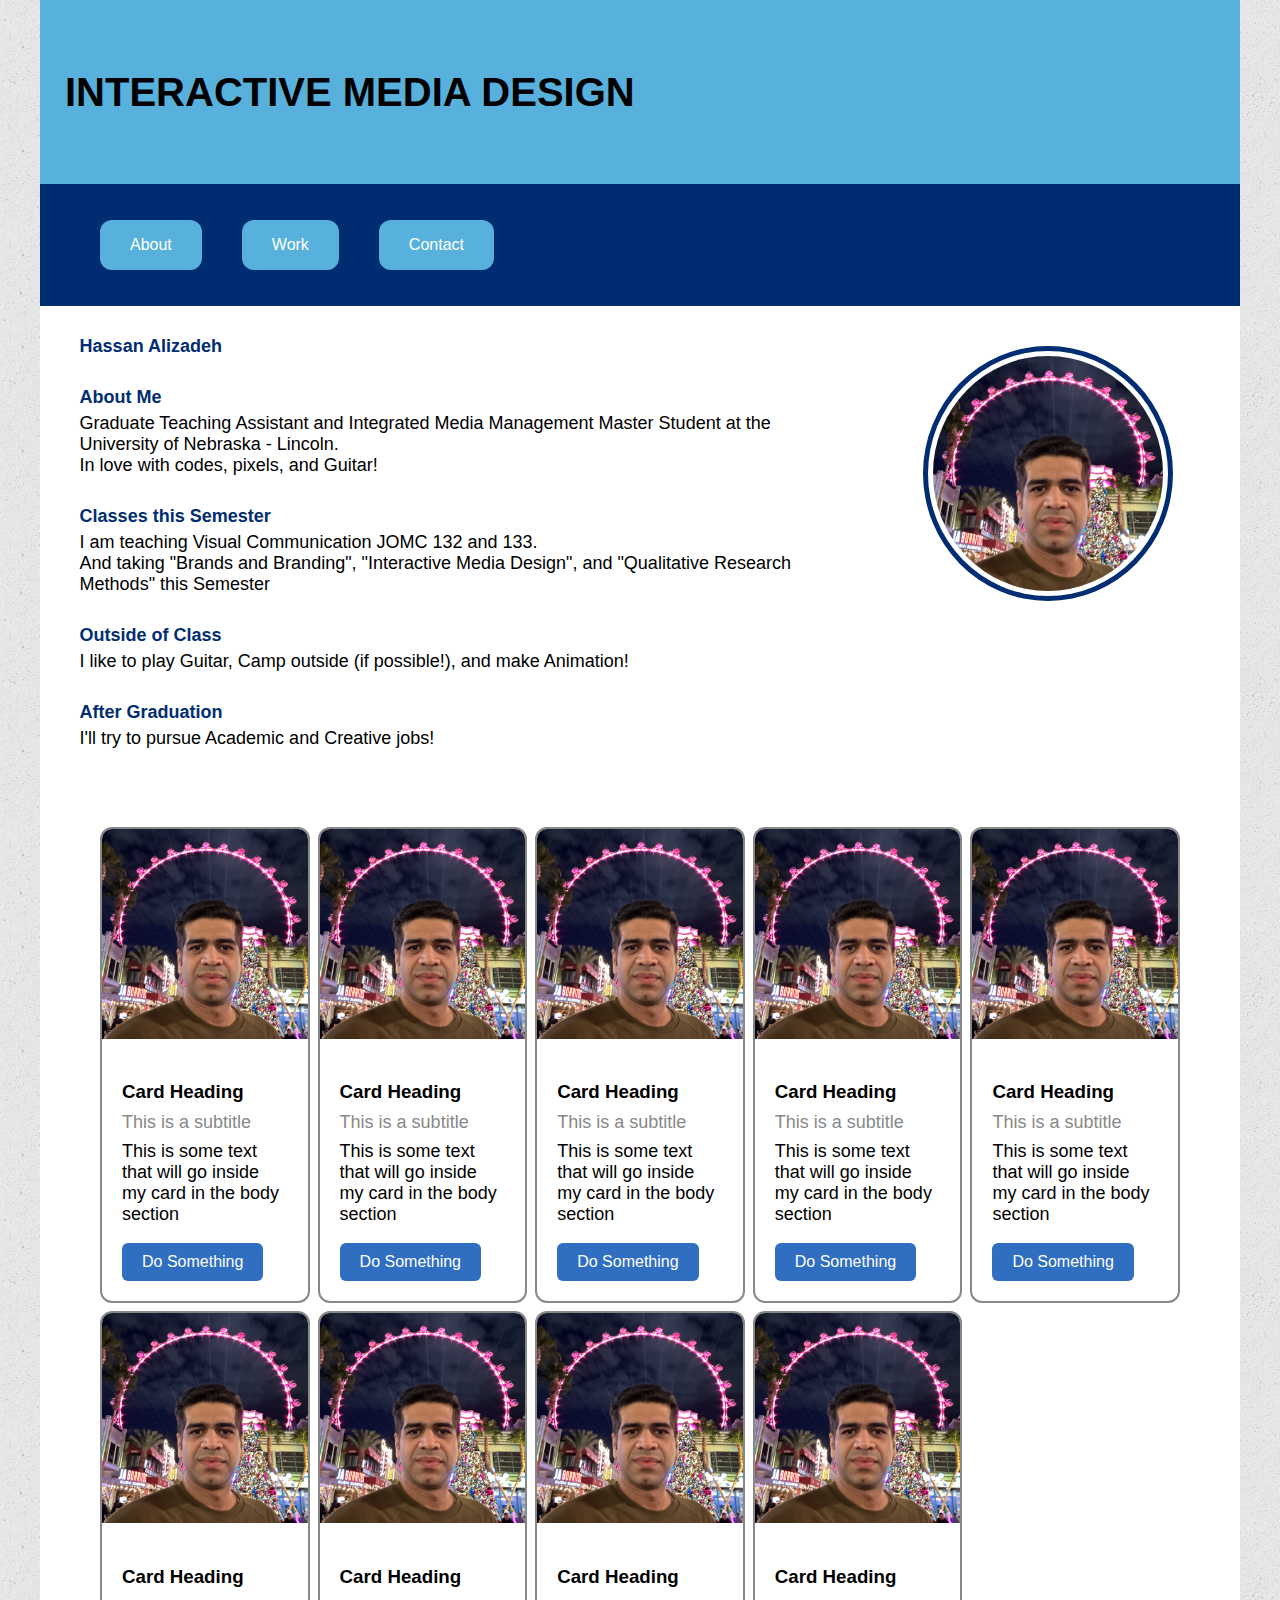
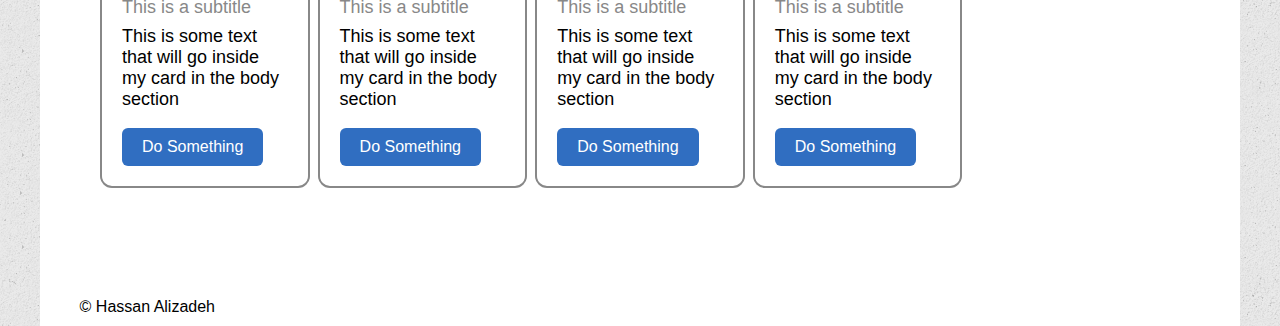
<file: assignments/index.html>
<!DOCTYPE html>
<html lang="en">
<head>
    <meta charset="UTF-8">
    <meta name="viewport" content="width=device-width, initial-scale=1.0">
    <title>Hassan</title>
    <link rel="stylesheet" href="styles.css">
    
</head>

<body>
<div class="container">
    <header>
        <h1>Interactive Media Design</h1>
    </header>

    <nav>
        <ul>
             <li>
                    <a href="/assignments/index.html">About</a>
                </li> 
                <li>
                    <a href="/assignments/work.html">Work</a>
                </li>           <li>
             <a href="/assignments/contact.html">Contact</a>
            </li>
        </ul>
    </nav>

        <section class="col-span-8">
            <h2>Hassan Alizadeh</h2>
            <h2>About Me</H2>
            <p>Graduate Teaching Assistant and Integrated Media Management Master Student at the University of Nebraska - Lincoln. <br> In love with codes, pixels, and Guitar!</p>
            
            <h2>Classes this Semester</H2>
            <p>I am teaching Visual Communication JOMC 132 and 133. <br> And taking "Brands and Branding", "Interactive Media Design", and "Qualitative Research Methods" this Semester</p>
        
            <H2>Outside of Class</H2>
            <p>I like to play Guitar, Camp outside (if possible!), and make Animation!</p>
        
            <H2>After Graduation</H2>
            <p>I'll try to pursue Academic and Creative jobs!</p>
            </section>
            
            <aside class="col-span-4" id="aside">
                <img src="/Images/Hassan.png" alt="Hassan">
            </aside>
    <div class="card-stack">
        <div class="card">
            <img src="/Images/Hassan.png" alt="Hassan" class="card-img">
            <div class="card-body">
            <h3 class="card-heading">Card Heading</h3>
            <p class="card-subtitle">This is a subtitle</p>
            <p>This is some text that will go inside my card in the body section</p>
            <a class="btn card-btn" href="#">Do Something</a> 
            </div>
            </div> 
            <div class="card">
                <img src="/Images/Hassan.png" alt="Hassan" class="card-img">
                <div class="card-body">
                <h3 class="card-heading">Card Heading</h3>
                <p class="card-subtitle">This is a subtitle</p>
                <p>This is some text that will go inside my card in the body section</p>
                <a class="btn card-btn" href="#">Do Something</a> 
                </div>
                </div>
                <div class="card">
                    <img src="/Images/Hassan.png" alt="Hassan" class="card-img">
                    <div class="card-body">
                    <h3 class="card-heading">Card Heading</h3>
                    <p class="card-subtitle">This is a subtitle</p>
                    <p>This is some text that will go inside my card in the body section</p>
                    <a class="btn card-btn" href="#">Do Something</a> 
                    </div>
                    </div>
                    <div class="card">
                        <img src="/Images/Hassan.png" alt="Hassan" class="card-img">
                        <div class="card-body">
                        <h3 class="card-heading">Card Heading</h3>
                        <p class="card-subtitle">This is a subtitle</p>
                        <p>This is some text that will go inside my card in the body section</p>
                        <a class="btn card-btn" href="#">Do Something</a> 
                        </div>
                        </div>

                        <div class="card">
                            <img src="/Images/Hassan.png" alt="Hassan" class="card-img">
                            <div class="card-body">
                            <h3 class="card-heading">Card Heading</h3>
                            <p class="card-subtitle">This is a subtitle</p>
                            <p>This is some text that will go inside my card in the body section</p>
                            <a class="btn card-btn" href="#">Do Something</a> 
                            </div>
                            </div>
                            <div class="card">
                                <img src="/Images/Hassan.png" alt="Hassan" class="card-img">
                                <div class="card-body">
                                <h3 class="card-heading">Card Heading</h3>
                                <p class="card-subtitle">This is a subtitle</p>
                                <p>This is some text that will go inside my card in the body section</p>
                                <a class="btn card-btn" href="#">Do Something</a> 
                                </div>
                                </div>
                                <div class="card">
                                    <img src="/Images/Hassan.png" alt="Hassan" class="card-img">
                                    <div class="card-body">
                                    <h3 class="card-heading">Card Heading</h3>
                                    <p class="card-subtitle">This is a subtitle</p>
                                    <p>This is some text that will go inside my card in the body section</p>
                                    <a class="btn card-btn" href="#">Do Something</a> 
                                    </div>
                                    </div>
                                    <div class="card">
                                        <img src="/Images/Hassan.png" alt="Hassan" class="card-img">
                                        <div class="card-body">
                                        <h3 class="card-heading">Card Heading</h3>
                                        <p class="card-subtitle">This is a subtitle</p>
                                        <p>This is some text that will go inside my card in the body section</p>
                                        <a class="btn card-btn" href="#">Do Something</a> 
                                        </div>
                                        </div>
                                        <div class="card">
                                            <img src="/Images/Hassan.png" alt="Hassan" class="card-img">
                                            <div class="card-body">
                                            <h3 class="card-heading">Card Heading</h3>
                                            <p class="card-subtitle">This is a subtitle</p>
                                            <p>This is some text that will go inside my card in the body section</p>
                                            <a class="btn card-btn" href="#">Do Something</a> 
                                            </div>
                                            </div>

         </div>
         
    
    <footer class="foot">&copy; Hassan Alizadeh</footer>
</div>
</body>
</html>
</file>
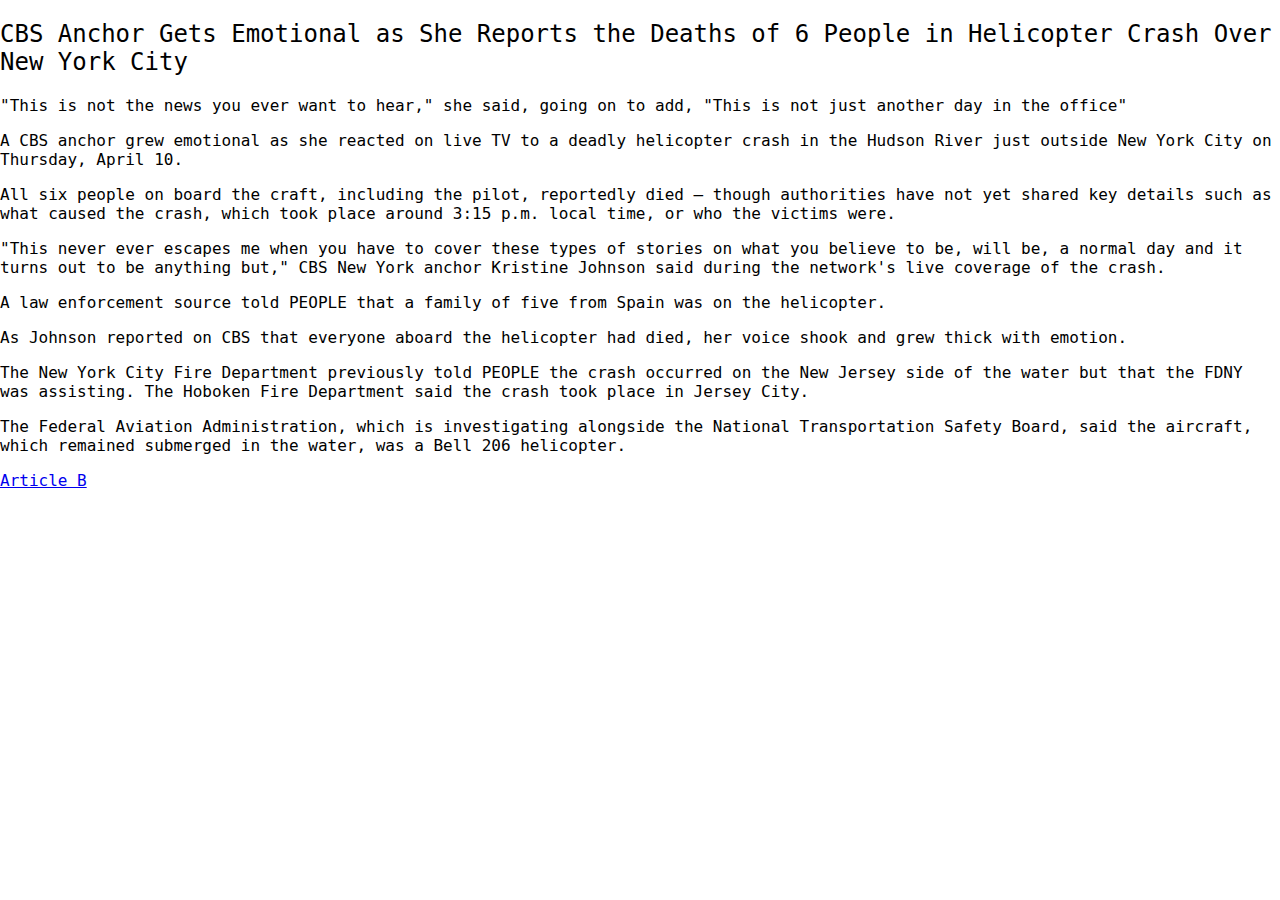
<file: A.html>
<!DOCTYPE html>
<html lang="en">
<head>
    <meta charset="UTF-8">
    <meta name="viewport" content="width=device-width, initial-scale=1.0">
    <title>Evaluating Perceptions of News Articles</title>
    <link rel="stylesheet" href="/css/styles.css">
    <script src="/assignments/script.js"></script>
    <link rel="preconnect" href="https://fonts.googleapis.com">
    <link rel="preconnect" href="https://fonts.gstatic.com" crossorigin>
</head>
<body>
    <main>
    <div class="textPage">
    <div class="article">
        <div><h2>CBS Anchor Gets Emotional as She Reports the Deaths of 6 People in Helicopter Crash Over New York City</h2>

            <p>"This is not the news you ever want to hear," she said, going on to add, "This is not just another day in the office"</p>
            
            <p>A CBS anchor grew emotional as she reacted on live TV to a deadly helicopter crash in the Hudson River just outside New York City on Thursday, April 10.</p>
            
            <p>All six people on board the craft, including the pilot, reportedly died — though authorities have not yet shared key details such as what caused the crash, which took place around 3:15 p.m. local time, or who the victims were.</p>
            
            <p>"This never ever escapes me when you have to cover these types of stories on what you believe to be, will be, a normal day and it turns out to be anything but," CBS New York anchor Kristine Johnson said during the network's live coverage of the crash.</p>
            
            <p>A law enforcement source told PEOPLE that a family of five from Spain was on the helicopter.</p>
            
            <p>As Johnson reported on CBS that everyone aboard the helicopter had died, her voice shook and grew thick with emotion.</p>
                        
            <p>The New York City Fire Department previously told PEOPLE the crash occurred on the New Jersey side of the water but that the FDNY was assisting. The Hoboken Fire Department said the crash took place in Jersey City.</p>
            
            <p>The Federal Aviation Administration, which is investigating alongside the National Transportation Safety Board, said the aircraft, which remained submerged in the water, was a Bell 206 helicopter.</p>
            </div>

    </div>
    <div class="boxTest">
        <a href="B.html">Article B</a>
      </div>
    </div> 
    </main>
</body>
</html>
</file>
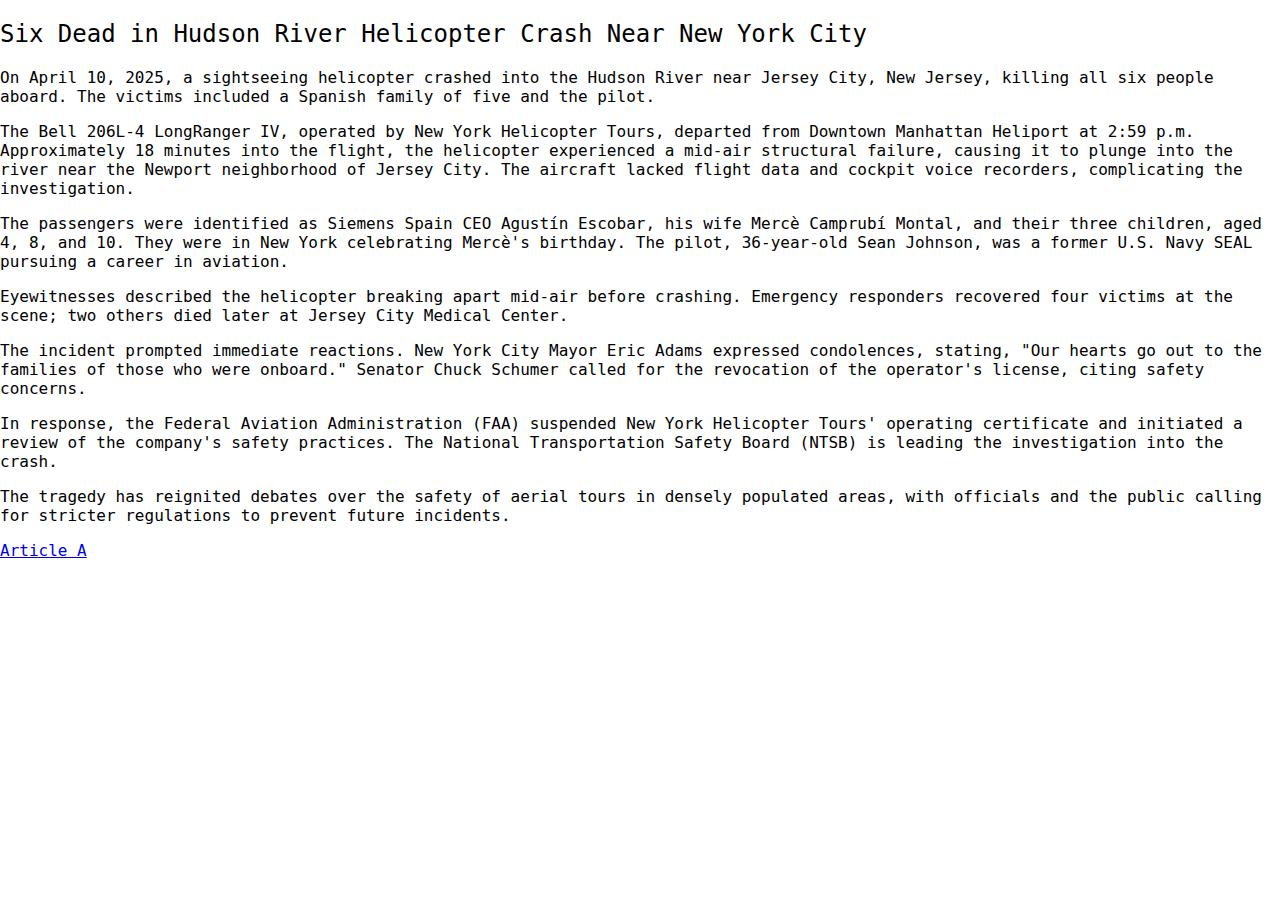
<file: B.html>
<!DOCTYPE html>
<html lang="en">
<head>
    <meta charset="UTF-8">
    <meta name="viewport" content="width=device-width, initial-scale=1.0">
    <title>Evaluating Perceptions of News Articles</title>
    <link rel="stylesheet" href="/css/styles.css">
    <script src="/assignments/script.js"></script>
    <link rel="preconnect" href="https://fonts.googleapis.com">
    <link rel="preconnect" href="https://fonts.gstatic.com" crossorigin>
</head>
<body>
    <main>
    <div class="textPage">
    <div class="article">
        <div>
            <h2>Six Dead in Hudson River Helicopter Crash Near New York City​</h2>
            
            <p>On April 10, 2025, a sightseeing helicopter crashed into the Hudson River near Jersey City, New Jersey, killing all six people aboard. The victims included a Spanish family of five and the pilot.​</p>
            
            <p>The Bell 206L-4 LongRanger IV, operated by New York Helicopter Tours, departed from Downtown Manhattan Heliport at 2:59 p.m. Approximately 18 minutes into the flight, the helicopter experienced a mid-air structural failure, causing it to plunge into the river near the Newport neighborhood of Jersey City. The aircraft lacked flight data and cockpit voice recorders, complicating the investigation. ​</p>
            
            <p>The passengers were identified as Siemens Spain CEO Agustín Escobar, his wife Mercè Camprubí Montal, and their three children, aged 4, 8, and 10. They were in New York celebrating Mercè's birthday. The pilot, 36-year-old Sean Johnson, was a former U.S. Navy SEAL pursuing a career in aviation. </p>
            
            <p>Eyewitnesses described the helicopter breaking apart mid-air before crashing. Emergency responders recovered four victims at the scene; two others died later at Jersey City Medical Center. </p>
            
            <p>The incident prompted immediate reactions. New York City Mayor Eric Adams expressed condolences, stating, "Our hearts go out to the families of those who were onboard." Senator Chuck Schumer called for the revocation of the operator's license, citing safety concerns. </p>
            
            <p>In response, the Federal Aviation Administration (FAA) suspended New York Helicopter Tours' operating certificate and initiated a review of the company's safety practices. The National Transportation Safety Board (NTSB) is leading the investigation into the crash. ​</p>
            
            <p>The tragedy has reignited debates over the safety of aerial tours in densely populated areas, with officials and the public calling for stricter regulations to prevent future incidents.​</p>
            
            </div>

    </div>
    <div class="boxTest">
        <a href="A.html">Article A</a>
      </div>
    </div> 
    </main>
</body>
</html>
</file>
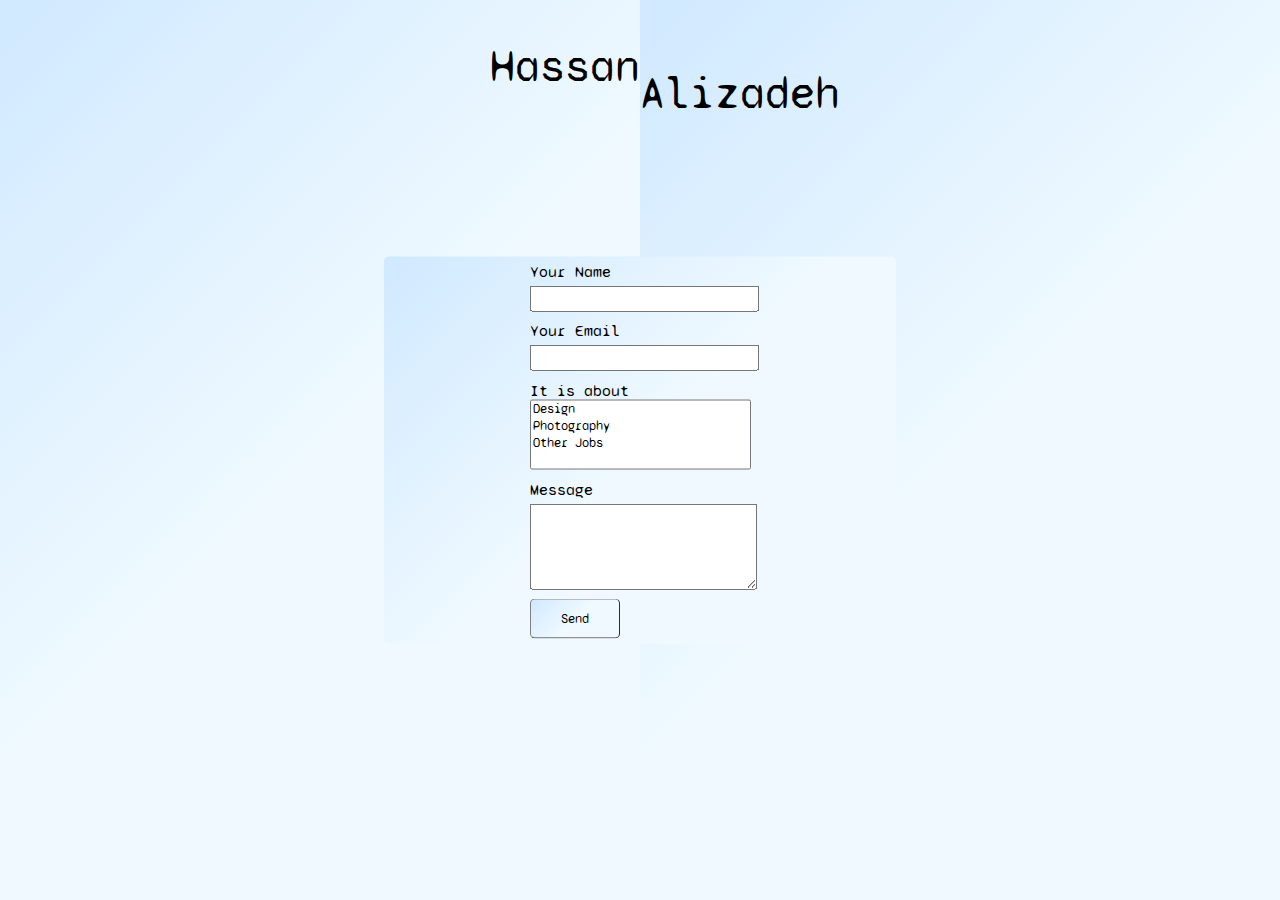
<file: contact.html>
<!DOCTYPE html>
<html lang="en">

<head>
  <meta charset="UTF-8">
  <meta name="viewport" content="width=device-width, initial-scale=1.0">
  <title>Hassan Alizadeh Portfolio</title>
  <link rel="stylesheet" href="/css/styles.css">
  <script src="js/script.js"></script>
  <link rel="preconnect" href="https://fonts.googleapis.com">
  <link rel="preconnect" href="https://fonts.gstatic.com" crossorigin>
  <link href="https://fonts.googleapis.com/css2?family=Syne+Mono&display=swap" rel="stylesheet">
</head>

<body>
  <div class="main">
    <section class="center-sec">
      <Div class="formb">
      <form class="fff" name="contact" method="POST" data-netlify="true" data-netlify-recaptcha="true">
        <input type="hidden" name="form-name" value="contact">
        <p>
          <label>Your Name <input type="text" name="name" /></label>
        </p>
        <p>
          <label>Your Email <input type="email" name="email" /></label>
        </p>
        <p>
          <label>It is about <select name="role[]" multiple>
            <option value="Design">Design</option>
            <option value="Photography">Photography</option>
            <option value="Other">Other Jobs</option>
          </select></label>
        </p>
        <p>
          <label>Message<textarea name="message"></textarea></label>
        </p>
        <div data-netlify-recaptcha="true"></div>
        <p>
          <button type="submit">Send</button>
        </p>
      </form>
    </Div>
    </section>

    <section class="leftc">
      <div class="left-countainer">
        <div class="box">
          <h1 class="box"><a href="/index.html">Hassan</a></h1>
        </div>
      </div>
    </section>

    <section class="rightc">
      <div class="right-countainer">
        <div class="box">
          <h1 class="box"><a href="/index.html">Alizadeh</a></h1>
        </div>
      </div>
    </section>
  </div>

</body>

</html>
</file>
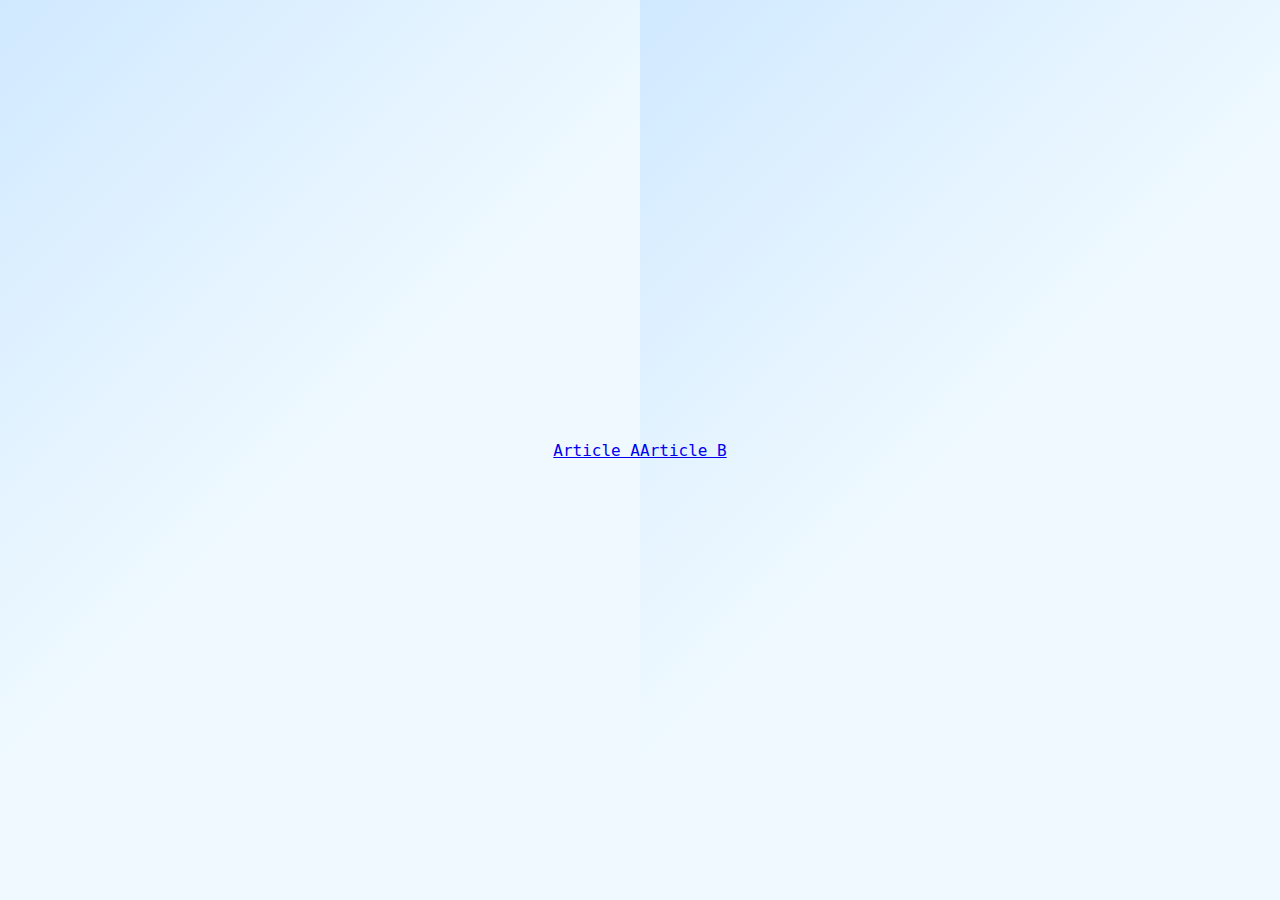
<file: test.html>
<!DOCTYPE html>
<html lang="en">
<head>
    <meta charset="UTF-8">
    <meta name="viewport" content="width=device-width, initial-scale=1.0">
    <title>Evaluating Perceptions of News Articles</title>
    <link rel="stylesheet" href="/css/styles.css">
    <script src="/assignments/script.js"></script>
    <link rel="preconnect" href="https://fonts.googleapis.com">
    <link rel="preconnect" href="https://fonts.gstatic.com" crossorigin>
</head>
<body>

  <div class="main">
    <section class="center-sec">
    </section>

    <section class="left">
      <div class="left-countainer">
        <div class="boxTest">
          <a href="A.html">Article A</a>
        </div>
      </div>
    </section>

    <section class="right">
      <div class="right-countainer">
        <div class="boxTest">
          <a href="B.html">Article B</a>
        </div>
      </div>
    </section>


    <div>
    </div>
  </div>
    
</body>
</html>
</file>
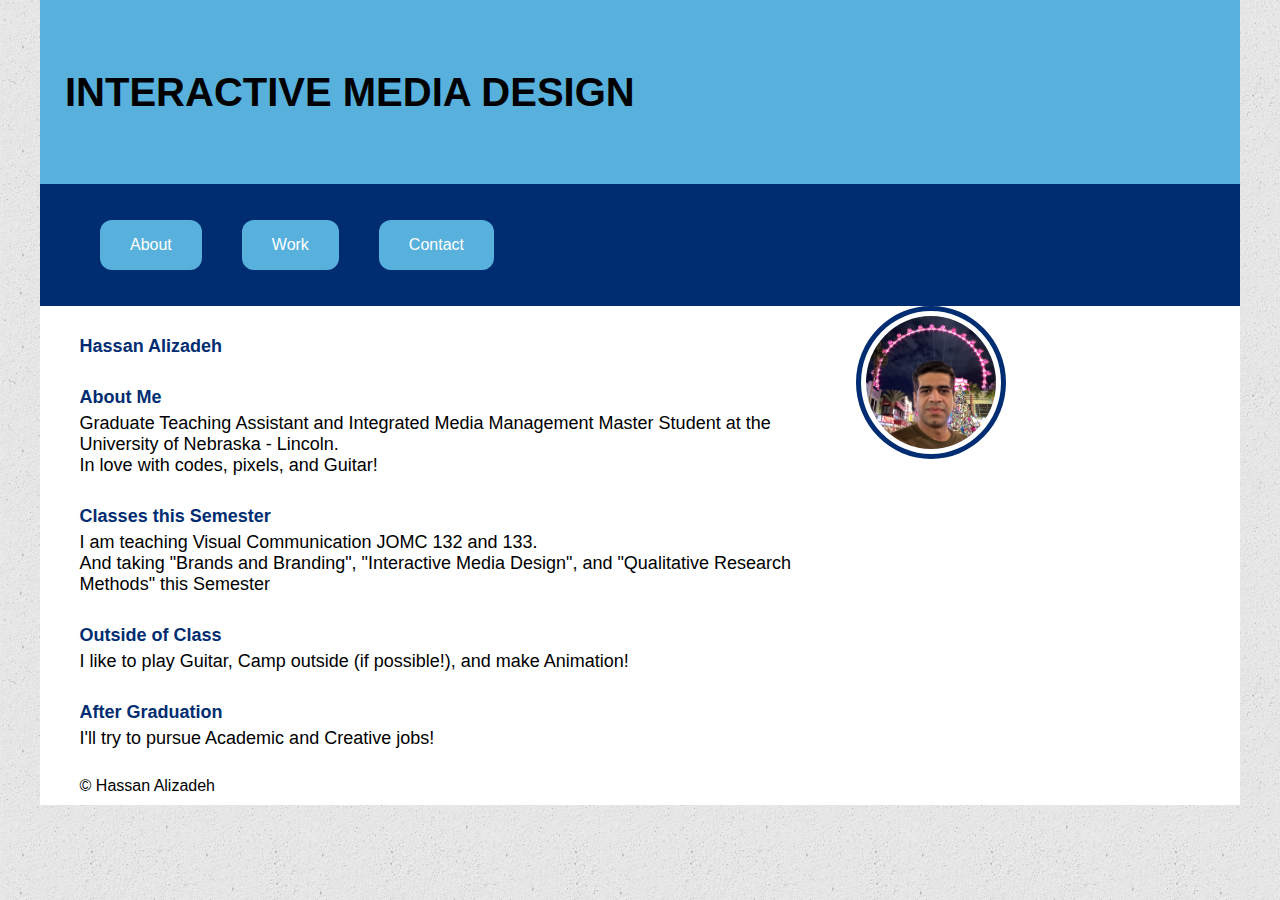
<file: assignments/contact.html>
<!DOCTYPE html>
<html lang="en">
<head>
    <meta charset="UTF-8">
    <meta name="viewport" content="width=device-width, initial-scale=1.0">
    <title>Hassan</title>
    <link rel="stylesheet" href="styles.css">
    
</head>

<body>
<div class="container">
    <header>
        <h1>Interactive Media Design</h1>
    </header>

    <nav>
        <ul>
             <li>
                    <a href="/assignments/index.html">About</a>
                </li> 
                <li>
                    <a href="/assignments/work.html">Work</a>
                </li>           <li>
             <a href="/assignments/contact.html">Contact</a>
            </li>
        </ul>
    </nav>

        <section class="col-span-8">
            <h2>Hassan Alizadeh</h2>
            <h2>About Me</H2>
            <p>Graduate Teaching Assistant and Integrated Media Management Master Student at the University of Nebraska - Lincoln. <br> In love with codes, pixels, and Guitar!</p>
            
            <h2>Classes this Semester</H2>
            <p>I am teaching Visual Communication JOMC 132 and 133. <br> And taking "Brands and Branding", "Interactive Media Design", and "Qualitative Research Methods" this Semester</p>
        
            <H2>Outside of Class</H2>
            <p>I like to play Guitar, Camp outside (if possible!), and make Animation!</p>
        
            <H2>After Graduation</H2>
            <p>I'll try to pursue Academic and Creative jobs!</p>
            </section>
            <aside class="col-span-4">
                <img src="/Images/Hassan.png" alt="Hassan" width="150">
            </aside>

    
    <footer class="foot">&copy; Hassan Alizadeh</footer>
</div>
</body>
</html>
</file>
<file: assignments/styles.css>
* {
    box-sizing: border-box;
    font-family: sans-serif;
}
header {
    background-color: #57b1dc;
    padding: 40px 25px;
    margin: 0;
}


nav {
    background-color: #002d71;
}

nav ul {
    display: flex;
    list-style: none;
    padding: 20px 40px;
}

nav ul li a {
    display: block;
    color: #fff;
    text-decoration: none;
    background-color: #57b1dc;
    padding: 16px 30px;
    margin: 0 20px;
    border-radius: 12px;
    transition: background-color 0.20s ease;
}

nav ul li a:hover {
    background-color: #2f94c3;
}

body {
    Margin: 0;
    background-image: url(/Images/bg.png);
}

aside img {
    max-width: 250px;
    border-radius: 50%;
    padding: 5px;
    border: 5px solid #002d71;
  }

section img {
    border-radius: 50%;
    padding: 5px;
    border: 5px solid #002d71;
  }

h1 {
    font-size: 40px;
    font-weight: bold;
    text-transform: uppercase;
    border-bottom: 2px solid #57b1dc;
    margin-top: 30px;
}

h2 {
    margin-top: 30px;
    font-family: sans-serif;
    font-size: 18px;
    color: #002d71;
}


p {
    margin-top: -10px;
    font-size: 18px;
}


/*** container ***/

.container {
    background-color: white;
    display: grid;
    column-gap: 1.5rem;
    grid-template-columns: repeat(12, 1fr);
    margin: 0 auto;
    width: min(95%, 75rem);
}

.container > * {
    grid-column: span 12;
}

@media screen and (min-width: 40rem) {
    .col-span-8 {
        grid-column: span 8;
        padding: 0 5%;
    }
    .col-span-4 {
        grid-column: span 4;
    }
    .foot {
        display: grid;
        grid-column: span 8;
        padding: 10px 5%;
    }
}

#Project {
    text-align: center;
}

#aside {
    text-align: center;
    padding-top: 40px;
}

@media (max-width:720px) {
    nav ul {
        flex-direction: column;
        gap: 20px;
    }
}

.card-stack {
    display: grid;
    grid-template-columns: repeat(auto-fill, minmax(200px, 1fr));
    gap: 8px;
    margin-bottom: 40px;
    padding: 5%;
}

.card {
    border: 2px solid #888;
    border-radius: 12px;
    overflow: hidden;
}

.card-img {
    width: 100%;
}

.card-btn {
    display: inline-block;
    text-decoration: none;
    padding: 10px 20px;
    background-color: rgb(48,110,193);
    color: #fff;
    border-radius: 6px;
    transition: all 0.2s ease;
  }
  

.card-body {
    padding: 20px;
}

.card-subtitle {
    color: #888;
  }

.card-btn:hover {
    background-color: rgb(68,130,213);
  }
</file>
<file: css/styles.css>
* {
    font-family: "Syne Mono", monospace;
    font-weight: 400;
    font-style: normal;
  }

  body {
    margin: 0;
  }

.main {
    position: fixed;
    background: rgb(239, 249, 255);
    display: flex;
    height: 100vh;
}


.center-sec {
    height: 100vh;
    width: 100vw;
    position: absolute;
    display: flex;
    align-items: center;
    /* Center vertically */
    justify-content: center;
    /* Center horizontally */
}

#page1 {
    border-radius: 100%;
    height: 200px;
    z-index: 1;
}

.left {
    background: linear-gradient(-45deg, rgba(239, 249, 255, 1) 50%, rgba(208, 233, 255, 1) 100%);
    width: 50vw;
    display: flex;
    align-items: center;
    /* Center vertically */
    justify-content: end;
    /* Center horizontally */
}

.left h1 {
    right: 50%;
    z-index: 2;
    position: absolute;
    top: 22%;
    font-size: 45PX;
}

.left-container {
    display: flex;
}


.right {
    width: 50vw;
    background: linear-gradient(-45deg, rgba(239, 249, 255, 1) 50%, rgba(208, 233, 255, 1) 100%);
    display: flex;
    align-items: center;
    /* Center vertically */
    justify-content: start;
    /* Center horizontally */
}

.right h1 {
    z-index: 2;
    position: absolute;
    top: 27%;
    font-size: 45PX;
}


.right-container {
    display: flex;
}

.scroll {
    text-align: center;
    display: block;
    position: absolute;
    top: 70%;
    left: 47%;
    }

.glow {
    position: absolute;
    background: radial-gradient(circle, rgba(0, 71, 134, 0.8842130602240896) 0%, rgba(79, 189, 255, 0) 48%);
    border-radius: 100%;
    height: 400px;
    width: 400px;
}


.grid-container {
    width: 100vw;
    height: 100vh;
    position: relative;
}

.grid {
    width: 100vw;
    height: 100vh;
    margin: 0 calc(100vw / 20 * 3);
    position: absolute;

}

@media only screen and (max-width: 580px) {
    .grid {
        margin: 0;
        width: 100vw;
        height: 89.444vw;
    }
}

.gridBlock {
    background-size: contain;
    background-repeat: no-repeat;
    pointer-events: auto;
}

.gridBlock canvas {
    width: 100%;
    height: 100%;
}

.gridLayer {
    position: absolute;
    top: 0;
    left: 0;
    width: 90%;
    height: 90%;
    will-change: transform;
    transform-origin: 44.951% 50%;
    z-index: 1;
    pointer-events: none;
}


.gridLayer:nth-child(1) .gridBlock {
    top: 10vw;
    left: 10vw;
    width: 10vw;
    height: 10vw;
    border-radius: 0 100%;
}

@media only screen and (max-width: 580px) {
    .gridLayer:nth-child(1) .gridBlock {
        top: 20vw;
        left: 23vw;
        width: 15vw;
        height: 15vw;
    }
}

.gridLayer:nth-child(1) a {
    height: 100%;
    display: flex;
    align-items: center;
    justify-content: center;
}


.gridLayer:nth-child(2) .gridBlock {
    top: 20vw;
    left: 50vw;
    width: 10vw;
    height: 10vw;
    border-radius: 100% 0;
}



.gridLayer:nth-child(2) .gridBlock {
    top: 20vw;
    left: 50vw;
    width: 10vw;
    height: 10vw;
}

@media only screen and (max-width: 580px) {
    .gridLayer:nth-child(2) .gridBlock {
        top: 23.889vw;
        left: 63.889vw;
        width: 15vw;
        height: 15vw;        
    }
}

.gridLayer:nth-child(2) a {
    height: 100%;
    display: block;
    align-items: center;
    justify-content: center;
}


.gridLayer:nth-child(3) .gridBlock {
    left: 15vw;
    bottom: 10vw;
    width: 10vw;
    height: 10vw;
}

@media only screen and (max-width: 580px) {
    .gridLayer:nth-child(3) .gridBlock {
        top: 90vw;
        width: 15vw;
        height: 15vw;
    }
}

.gridLayer:nth-child(3) a {
    height: 100%;
    display: block;
    align-items: center;
    justify-content: center;
}

.gridLayer:nth-child(4) .gridBlock {
    bottom: 5vw;
    left: 42.5vw;
    width: 10vw;
    height: 10vw;
}

@media only screen and (max-width: 580px) {
    .gridLayer:nth-child(4) .gridBlock {
        position: absolute;
        top: 60vh;
        left: 60vw;
        width: 15vw;
        height: 15vw;
    }
}

.gridLayer:nth-child(4) a {
    height: 100%;
    display: block;
    align-items: center;
    justify-content: center;
}

.gridBlock {
    display: block;
    position: absolute;
    z-index: 999;
    pointer-events: auto;
}

.gridBlock h1 {
    position: absolute;
    bottom: -40%;
}

@media only screen and (max-width: 580px) {
.gridBlock h1 {
    font-size: 10px;
}}



.formb {
    display: flex;
    background: linear-gradient(-45deg, rgba(239, 249, 255, 1) 50%, rgba(208, 233, 255, 1) 100%);
    position: absolute;
    align-items: center;
    min-width: 40vw;
    min-height: 40vh;
    top: 50%;
    left: 50%;
    transform: translate(-50%, -50%);
    border-radius: 5px;
    z-index: 5;
}

.fff {
    display: flex;
    flex-direction: column;
    margin: auto auto;
}

input {
    display: flex;
    flex-direction: column;
    margin-top: 5px;
    min-width: 100%;
    height: 20px;
    font-size: 18px;
}

textarea {
    display: flex;
    margin-top: 5px;
    height: 80px;
    font-size: 18px;
    min-width: 100%;
}

select {
    margin-top: 5px;
    min-width: 100%;
    margin: 0 auto;
    min-width: 100%;
}

button {
    background: linear-gradient(-45deg, rgba(239, 249, 255, 1) 50%, rgba(208, 233, 255, 1) 100%);
    border-radius: 5px;
    height: 40px;
    width: 90px;
    border-color: gray;
    border-width: 1px;
}

.fff p {
    margin: .3em;
}

.leftc {
    background: linear-gradient(-45deg, rgba(239, 249, 255, 1) 50%, rgba(208, 233, 255, 1) 100%);
    width: 50vw;
    display: flex;
    align-items: center;
    /* Center vertically */
    justify-content: end;
    /* Center horizontally */
}

.leftc h1 {
    right: 50%;
    z-index: 2;
    position: absolute;
    top: 1%;
    font-size: 45PX;
}

.rightc {
    width: 50vw;
    background: linear-gradient(-45deg, rgba(239, 249, 255, 1) 50%, rgba(208, 233, 255, 1) 100%);
    display: flex;
    align-items: center;
    /* Center vertically */
    justify-content: start;
    /* Center horizontally */
}

.rightc h1 {
    z-index: 2;
    position: absolute;
    top: 4%;
    font-size: 45PX;
}
.rightc h1 a {
    color: black;
    text-decoration: none;
}
.leftc h1 a {
    color: black;
    text-decoration: none;
}


.album {
    position: absolute;
    top: 50%;
    left: 50%;
    transform: translate(-50%, -10%);
    width: 60rem;
    z-index: 0;
    column-width: 300px;
    column-gap: 5px;
    padding: 5px;
  }
  
.album img {
    width: 100%; 
  }


  @media only screen and (max-width: 580px) {
    .album {
        display: flex;
        top: 50%;
        width: 90%;
        transform: translate(-50%, -3%);
    }}


    .album img {
        transition: transform 0.2s ease; /* smooth transition */
      }
      .album img:hover {
        transform: scale(1.3); /* zoom in */
      }
</file>
